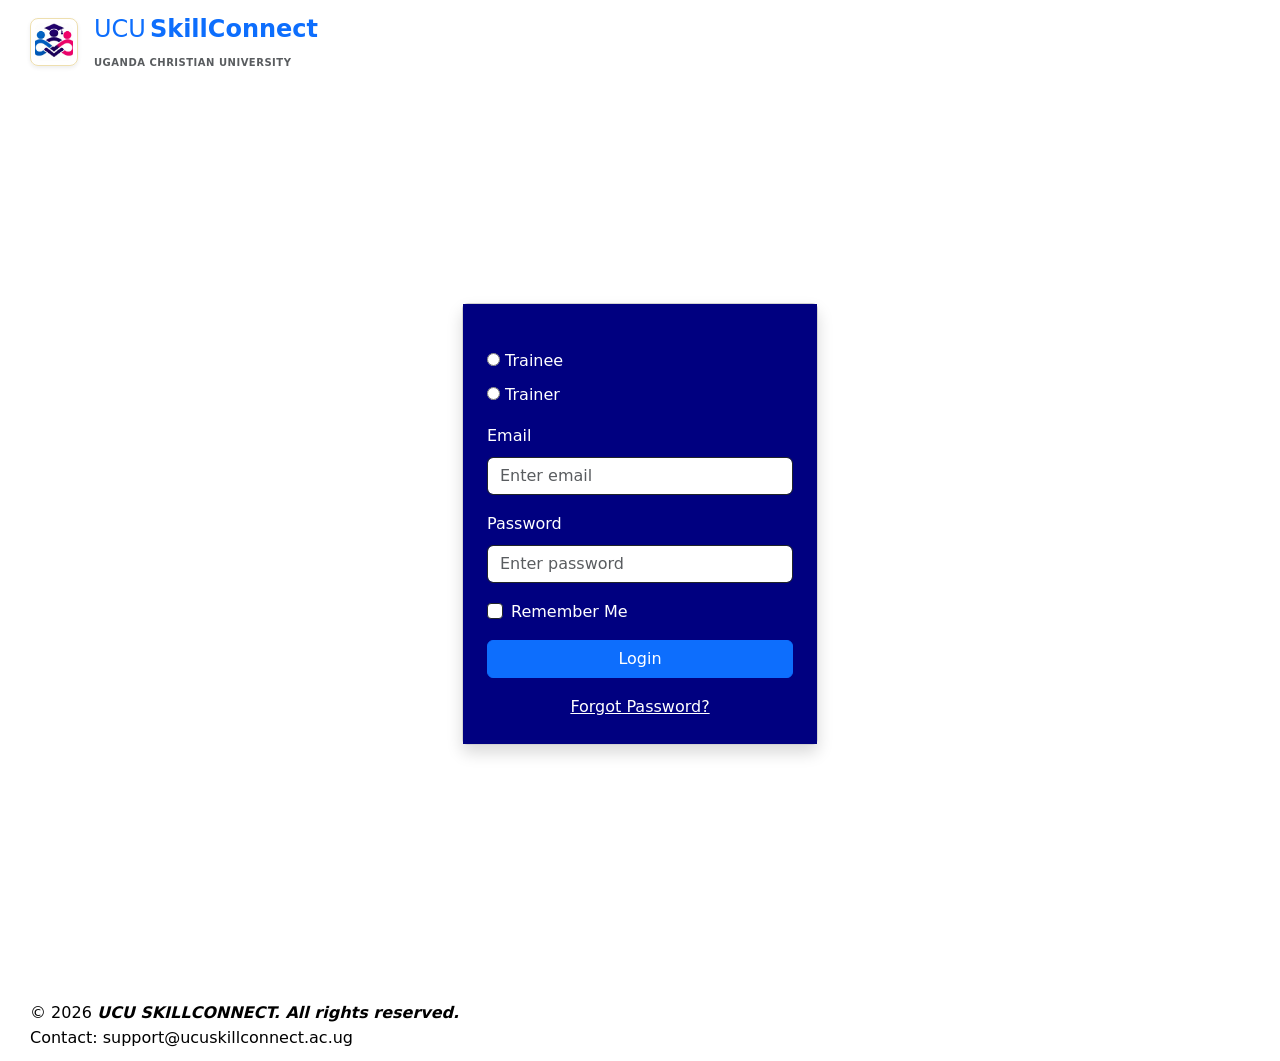
<file: loginPage.html>
<!DOCTYPE html>
<html lang="en">
<head>
    <meta charset="UTF-8">
    <meta name="viewport" content="width=device-width, initial-scale=1.0">
    <title>UCU SKILLCONNECT</title>

    <!-- Bootstrap CSS -->
    <link href="https://cdn.jsdelivr.net/npm/bootstrap@5.3.3/dist/css/bootstrap.min.css" rel="stylesheet">
<style>
p{
  color: white;
  background: #2C2C2C;
  padding: 12px 15px;
  margin-bottom: 10px;
}
body{

  font-size: 16px;
  color: white;
  line-height: 1.6;
  padding: 10px 30px;
  background: white;
}
button{
  color: white;
  background: #1A4D8F;
}
footer{
  color: black;
}
h1 {
  font-size: 40px;
  color: #0a5dc2;
  text-align: center;
}

img{
  border-radius: 48px 48px 48px 48px;
}
.brand {
  display: flex;
  align-items: center;
  justify-content: center;
  gap: 10px;
  margin-bottom: 20px;
}
.brand-logo {
  width: 48px;
  height: 48px;
  object-fit: contain;
  border-radius: 0;
}
.brand-title {
  margin: 0;
  font-size: clamp(1.1rem, 5vw, 1.6rem);
  color: #ffffff; /* Made header title white to match */
  white-space: nowrap;
}
</style>
</head>
<body>
    <a href="#" class="d-flex align-items-center gap-3 text-decoration-none">
                    <div class="badge-gradient p-1 rounded-3 shadow-sm d-flex align-items-center justify-content-center" style="width: 48px; height: 48px; border: 1px solid rgba(212, 175, 55, 0.4);">
                        <div class="bg-ucu-blue w-100 h-100 rounded-3 d-flex align-items-center justify-content-center text-ucu-gold">
                            <img src="UCU skillconnect.jpg" alt="skill logo" class="w-100 h-100 object-fit-cover rounded-3">
                            <i class="fa-solid fa-graduation-cap fs-5"></i>
                        </div>
                    </div>
                    <div>
                        <div class="d-flex align-items-center gap-1">
                            <span class="fw-extrabold fs-4 tracking-tight text-ucu-blue">UCU</span>
                            <span class="fw-bold fs-4 text-ucu-purple">SkillConnect</span>
                        </div>
                        <span class="text-uppercase text-muted fw-semibold block" style="font-size: 10px; letter-spacing: 0.5px; margin-top: -4px;">Uganda Christian University</span>
                    </div>
                </a>
<div class="container">
  <div class="row justify-content-center align-items-center vh-100">
    <div class="col-md-4">
      <div class="card shadow">
        <div class="card-body p-0">
          <!-- Added text-white class here so all text inside becomes white automatically -->
          <div class="login-container p-4 text-white" style="background-color: #000080;">

            <div class="brand">
            </div>

            <div class="form-field mb-2">
              <input class="radio" name="radios" type="radio" id="radioLabel" />
              <label for="radioLabel">Trainee</label>
            </div>
            <div class="form-field mb-3">
              <input class="radio" name="radios" type="radio" id="radioLabel2" />
              <label for="radioLabel2">Trainer</label>
            </div>

            <form class="needs-validation" novalidate>
              <div class="mb-3">
                <label class="form-label">Email</label>
                <input type="email" class="form-control border-dark" placeholder="Enter email" required>
                <div class="invalid-feedback">
                  Please enter a valid email address.
                </div>
              </div>

              <div class="mb-3">
                <label class="form-label">Password</label>
                <input type="password" class="form-control border-dark" placeholder="Enter password" id="password" required pattern="^(?=.*[a-z])(?=.*[A-Z])(?=.*\d).{8,}$">
                <div class="invalid-feedback text-warning">
                  Password must have:
                  <ul>
                    <li>8+ characters</li>
                    <li>1 uppercase letter</li>
                    <li>1 lowercase letter</li>
                    <li>1 number</li>
                  </ul>
                </div>
              </div>

              <div class="form-check mb-3">
                <input type="checkbox" class="form-check-input border-dark" id="rememberMe">
                <label class="form-check-label" for="rememberMe">Remember Me</label>
              </div>

              <button type="submit" class="btn btn-primary w-100">
                Login
              </button>
            </form>

            <script>
            (() => {
                'use strict';
                const forms = document.querySelectorAll('.needs-validation');
                Array.from(forms).forEach(form => {
                    form.addEventListener('submit', event => {
                        if (!form.checkValidity()) {
                            event.preventDefault();
                            event.stopPropagation();
                        }
                        form.classList.add('was-validated');
                    }, false);
                });
            })();
            </script>

            <div class="text-center mt-3">
                <a href="chil.html" class="text-white text-decoration-underline">Forgot Password?</a>
            </div>

          </div>
        </div>
      </div>
    </div>
  </div>
</div>

<footer>
<br>
&copy; 2026 <strong><em>UCU SKILLCONNECT. All rights reserved.</em></strong><br>Contact: support@ucuskillconnect.ac.ug
</footer>
</body>
</html>
</file>
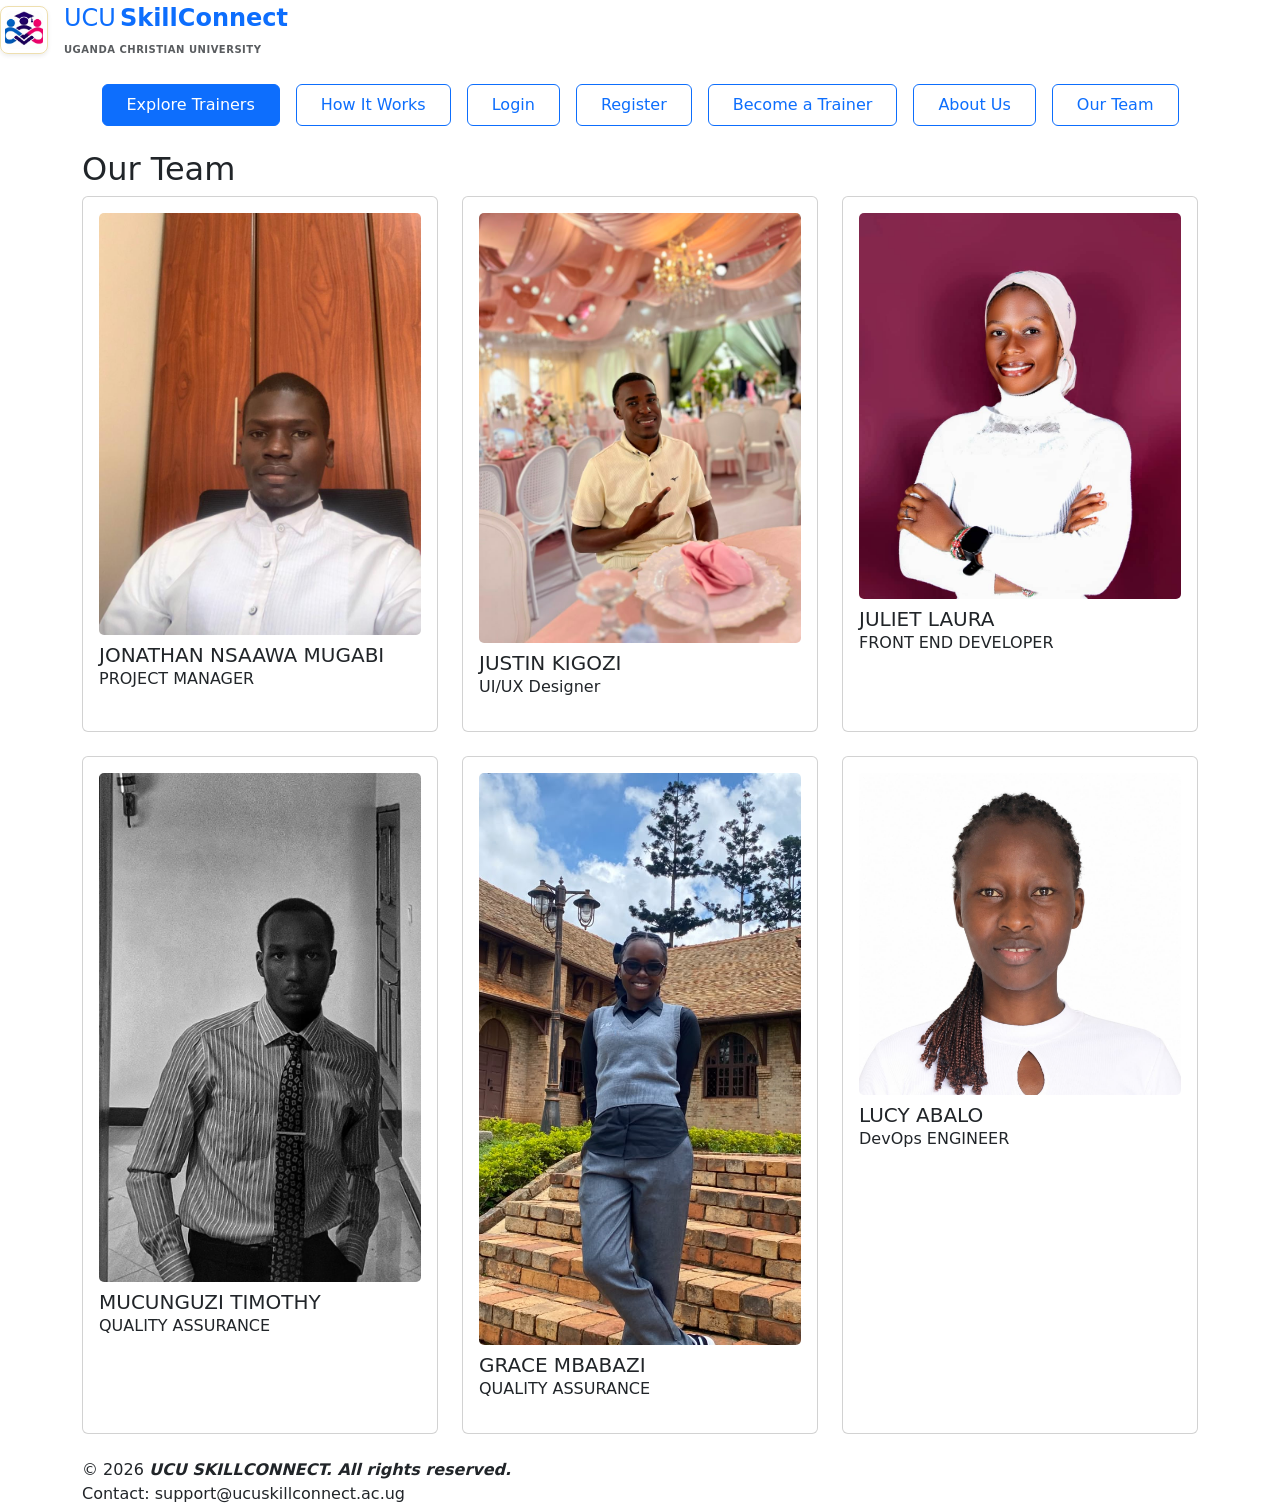
<file: our_team.html>
<!doctype html>
<html lang="en">
  <head>
    <meta charset="utf-8">
    <meta name="viewport" content="width=device-width, initial-scale=1">
    <title>UCU SkillConnect</title>
    <link href="https://cdn.jsdelivr.net/npm/bootstrap@5.3.8/dist/css/bootstrap.min.css" rel="stylesheet" integrity="sha384-sRIl4kxILFvY47J16cr9ZwB07vP4J8+LH7qKQnuqkuIAvNWLzeN8tE5YBujZqJLB" crossorigin="anonymous">
    
  </head>
  <body>
    
<a href="#" class="d-flex align-items-center gap-3 text-decoration-none">
                    <div class="badge-gradient p-1 rounded-3 shadow-sm d-flex align-items-center justify-content-center" style="width: 48px; height: 48px; border: 1px solid rgba(212, 175, 55, 0.4);">
                        <div class="bg-ucu-blue w-100 h-100 rounded-3 d-flex align-items-center justify-content-center text-ucu-gold">
                          <img src="UCU skillconnect.jpg" alt="skill logo" class="w-100 h-100 object-fit-cover rounded-3">
                            <i class="fa-solid fa-graduation-cap fs-5"></i>
                        </div>
                    </div>
                    <div>
                        <div class="d-flex align-items-center gap-1">
                            <span class="fw-extrabold fs-4 tracking-tight text-ucu-blue">UCU</span>
                            <span class="fw-bold fs-4 text-ucu-purple">SkillConnect</span>
                        </div>
                        <span class="text-uppercase text-muted fw-semibold block" style="font-size: 10px; letter-spacing: 0.5px; margin-top: -4px;">Uganda Christian University</span>
                    </div>
                </a>
                <div class="d-flex flex-wrap justify-content-center gap-3 my-4">
  <a href="index.html" class="btn btn-primary px-4 py-2">Explore Trainers</a>
  <a href="index.html" class="btn btn-outline-primary px-4 py-2">How It Works</a>
  <a href="loginPage.html" class="btn btn-outline-primary px-4 py-2">Login</a>
   <a href="registerpage.html" class="btn btn-outline-primary px-4 py-2">Register</a>
    <a href="SkillConnect_Named_Trainers.html" class="btn btn-outline-primary px-4 py-2">Become a Trainer</a>
  <a href="index.html" class="btn btn-outline-primary px-4 py-2">About Us</a>
  <a href="#Our Team" class="btn btn-outline-primary px-4 py-2">Our Team</a>
</div>






  <div class="container">
  <h2>Our Team</h2>
  
  
  <div class="row row-cols-1 row-cols-md-3 g-4">
  <!-- Trainer 1 -->
  <div class="col">
    <div class="card h-100">
      <div class="card-body">
        <img src="Jonathan.jpeg"class="card-img" alt="Jonathan's image">
        <h5 class="mt-2 mb-0">JONATHAN NSAAWA MUGABI</h5>
        <p class="card-text fg-2">PROJECT MANAGER</p>
        <small class="fg-3"></small>
      </div>
    </div>
  </div>

  <!-- Trainer 2 -->
  <div class="col">
    <div class="card h-100">
      <div class="card-body">
        <img src="Justin.jpeg" class="card-img" alt="Justine's image">
        <h5 class="mt-2 mb-0">JUSTIN KIGOZI</h5>
        <p class="card-text fg-2">UI/UX Designer</p>
        <small class="fg-3"></small>
      </div>
    </div>
  </div>

  <!-- Trainer 3 -->
  <div class="col">
    <div class="card h-100">
      <div class="card-body">
        <img src="Juliet.jpeg" class="card-img" alt="Juliet's image">
        <h5 class="mt-2 mb-0">JULIET LAURA</h5>
        <p class="card-text fg-2">FRONT END DEVELOPER</p>
        <small class="fg-3"></small>
      </div>
    </div>
  </div>

  <!-- Trainer 4 -->
  <div class="col">
    <div class="card h-100">
      <div class="card-body">
        <img src="Timothy.jpeg"class="card-img" alt="Timothy's image">
        <h5 class="mt-2 mb-0">MUCUNGUZI TIMOTHY</h5>
        <p class="card-text fg-2">QUALITY ASSURANCE </p>
        <small class="fg-3"></small>
      </div>
    </div>
  </div>

  <!-- Trainer 5 -->
  <div class="col">
    <div class="card h-100">
      <div class="card-body">
        <img src="Grace 2.jpeg" class="card-img" alt="Grace's image"  >
        <h5 class="mt-2 mb-0">GRACE MBABAZI</h5>
        <p class="card-text fg-2">QUALITY ASSURANCE </p>
        <small class="fg-3"></small>
      </div>
    </div>
  </div>

  <!-- Trainer 6 -->
  <div class="col">
    <div class="card h-100">
      <div class="card-body">
        <img src="Lucy.jpeg" class="card-img" alt="Lucy's image">
        <h5 class="mt-2 mb-0">LUCY ABALO</h5>
        <p class="card-text fg-2">DevOps ENGINEER</p>
        <small class="fg-3"></small>
      </div>
    </div>
  </div>
</div>
<br>
<footer>
    <div>

&copy; 2026 <strong><em>UCU SKILLCONNECT. All rights reserved.</em></strong><br>Contact: support@ucuskillconnect.ac.ug
</footer>
</div>
  </body>
</html>
</file>
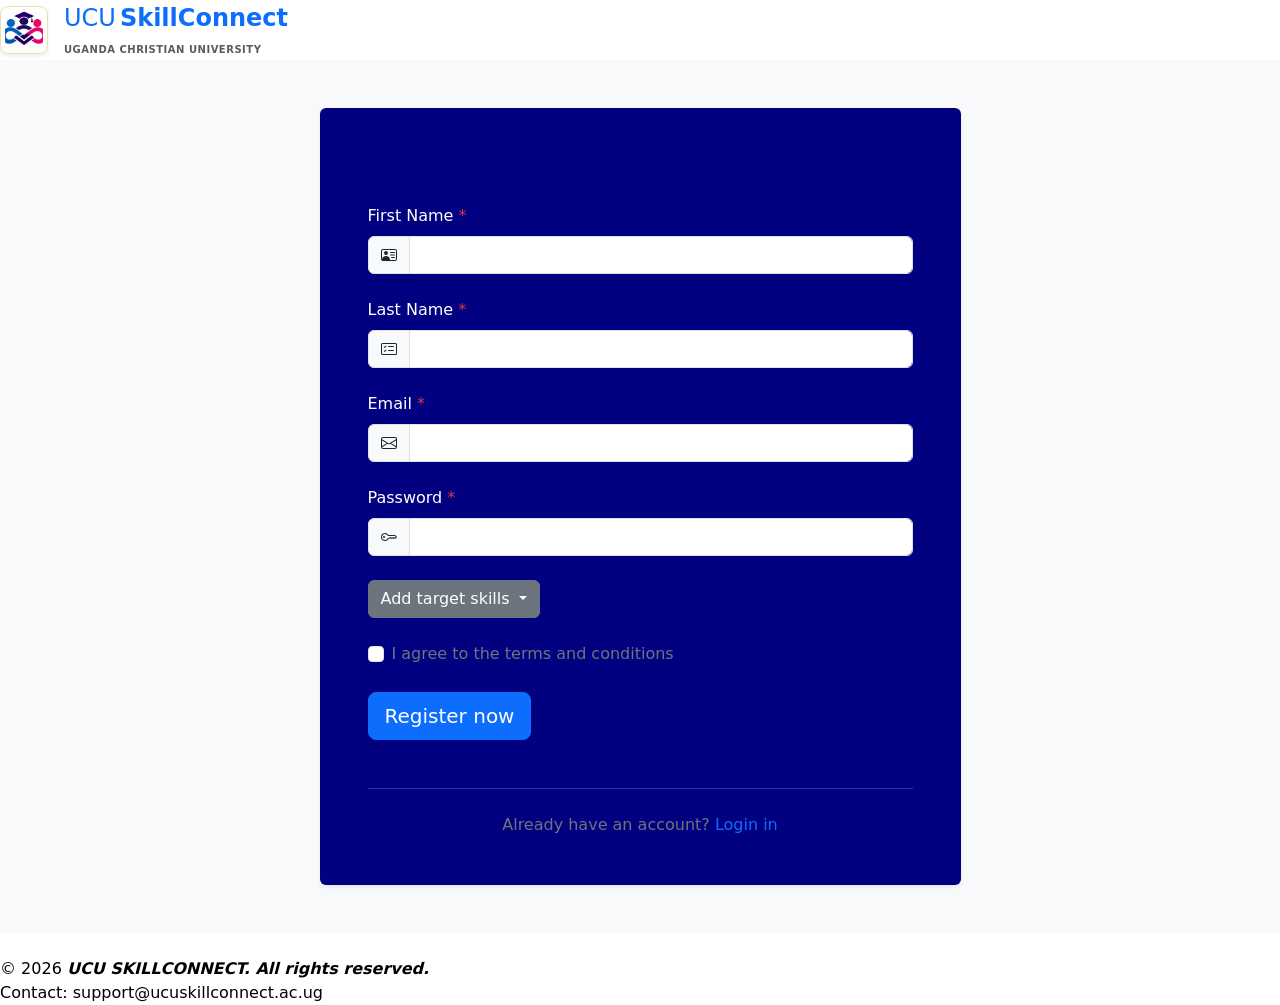
<file: registerpage.html>
<!DOCTYPE html>
<html lang="en">
<head>
    <meta charset="UTF-8">
    <meta name="viewport" content="width=device-width, initial-scale=1.0">
    <title>UCU SKILLCONNECT</title>

    <!-- Bootstrap CSS -->
    <link href="https://cdn.jsdelivr.net/npm/bootstrap@5.2.3/dist/css/bootstrap.min.css" rel="stylesheet">
<style>
.form-label{
color: white;
}
footer{
color: black;
}
h1{
    color: white;
}
</style>
</head>
<body>
    <a href="#" class="d-flex align-items-center gap-3 text-decoration-none">
                    <div class="badge-gradient p-1 rounded-3 shadow-sm d-flex align-items-center justify-content-center" style="width: 48px; height: 48px; border: 1px solid rgba(212, 175, 55, 0.4);">
                        <div class="bg-ucu-blue w-100 h-100 rounded-3 d-flex align-items-center justify-content-center text-ucu-gold">
                            <img src="UCU skillconnect.jpg" alt="skill logo" class="w-100 h-100 object-fit-cover rounded-3">
                            <i class="fa-solid fa-graduation-cap fs-5"></i>
                        </div>
                    </div>
                    <div>
                        <div class="d-flex align-items-center gap-1">
                            <span class="fw-extrabold fs-4 tracking-tight text-ucu-blue">UCU</span>
                            <span class="fw-bold fs-4 text-ucu-purple">SkillConnect</span>
                        </div>
                        <span class="text-uppercase text-muted fw-semibold block" style="font-size: 10px; letter-spacing: 0.5px; margin-top: -4px;">Uganda Christian University</span>
                    </div>
                </a>
<!-- Registration 1 - Bootstrap Brain Component -->
<div class="bg-light py-3 py-md-5">
  <div class="container">
    <div class="row justify-content-md-center">
      <div class="col-12 col-md-11 col-lg-8 col-xl-7 col-xxl-6">
        <div class="p-4 p-md-5 rounded shadow-sm" style="background-color: #000080;">
          <div class="row">
            <div class="col-12">
              <div class="text-center mb-5">
              </div>
            </div>
          </div>
          <form action="#!">
            <div class="row gy-3 gy-md-4 overflow-hidden">
              <div class="col-12">
                <label for="firstName" class="form-label">First Name <span class="text-danger">*</span></label>
                <div class="input-group">
                  <span class="input-group-text">
                    <svg xmlns="http://www.w3.org/2000/svg" width="16" height="16" fill="currentColor" class="bi bi-person-vcard" viewBox="0 0 16 16">
                      <path d="M5 8a2 2 0 1 0 0-4 2 2 0 0 0 0 4m4-2.5a.5.5 0 0 1 .5-.5h4a.5.5 0 0 1 0 1h-4a.5.5 0 0 1-.5-.5M9 8a.5.5 0 0 1 .5-.5h4a.5.5 0 0 1 0 1h-4A.5.5 0 0 1 9 8m1 2.5a.5.5 0 0 1 .5-.5h3a.5.5 0 0 1 0 1h-3a.5.5 0 0 1-.5-.5" />
                      <path d="M2 2a2 2 0 0 0-2 2v8a2 2 0 0 0 2 2h12a2 2 0 0 0 2-2V4a2 2 0 0 0-2-2zM1 4a1 1 0 0 1 1-1h12a1 1 0 0 1 1 1v8a1 1 0 0 1-1 1H8.96c.026-.163.04-.33.04-.5C9 10.567 7.21 9 5 9c-2.086 0-3.8 1.398-3.984 3.181A1.006 1.006 0 0 1 1 12z" />
                    </svg>
                  </span>
                  <input type="text" class="form-control" name="firstName" id="firstName" required>
                </div>
              </div>
              <div class="col-12">
                <label for="lastName" class="form-label">Last Name <span class="text-danger">*</span></label>
                <div class="input-group">
                  <span class="input-group-text">
                    <svg xmlns="http://www.w3.org/2000/svg" width="16" height="16" fill="currentColor" class="bi bi-card-checklist" viewBox="0 0 16 16">
                      <path d="M14.5 3a.5.5 0 0 1 .5.5v9a.5.5 0 0 1-.5.5h-13a.5.5 0 0 1-.5-.5v-9a.5.5 0 0 1 .5-.5zm-13-1A1.5 1.5 0 0 0 0 3.5v9A1.5 1.5 0 0 0 1.5 14h13a1.5 1.5 0 0 0 1.5-1.5v-9A1.5 1.5 0 0 0 14.5 2z" />
                      <path d="M7 5.5a.5.5 0 0 1 .5-.5h5a.5.5 0 0 1 0 1h-5a.5.5 0 0 1-.5-.5m-1.496-.854a.5.5 0 0 1 0 .708l-1.5 1.5a.5.5 0 0 1-.708 0l-.5-.5a.5.5 0 1 1 .708-.708l.146.147 1.146-1.147a.5.5 0 0 1 .708 0M7 9.5a.5.5 0 0 1 .5-.5h5a.5.5 0 0 1 0 1h-5a.5.5 0 0 1-.5-.5m-1.496-.854a.5.5 0 0 1 0 .708l-1.5 1.5a.5.5 0 0 1-.708 0l-.5-.5a.5.5 0 0 1 .708-.708l.146.147 1.146-1.147a.5.5 0 0 1 .708 0" />
                    </svg>
                  </span>
                  <input type="text" class="form-control" name="lastName" id="lastName" required>
                </div>
              </div>
              <div class="col-12">
                <label for="email" class="form-label">Email <span class="text-danger">*</span></label>
                <div class="input-group">
                  <span class="input-group-text">
                    <svg xmlns="http://www.w3.org/2000/svg" width="16" height="16" fill="currentColor" class="bi bi-envelope" viewBox="0 0 16 16">
                      <path d="M0 4a2 2 0 0 1 2-2h12a2 2 0 0 1 2 2v8a2 2 0 0 1-2 2H2a2 2 0 0 1-2-2V4Zm2-1a1 1 0 0 0-1 1v.217l7 4.2 7-4.2V4a1 1 0 0 0-1-1H2Zm13 2.383-4.708 2.825L15 11.105V5.383Zm-.034 6.876-5.64-3.471L8 9.583l-1.326-.795-5.64 3.47A1 1 0 0 0 2 13h12a1 1 0 0 0 .966-.741ZM1 11.105l4.708-2.897L1 5.383v5.722Z" />
                    </svg>
                  </span>
                  <input type="email" class="form-control" name="email" id="email" required>
                </div>
              </div>
              <div class="col-12">
                <label for="password" class="form-label">Password <span class="text-danger">*</span></label>
                <div class="input-group">
                  <span class="input-group-text">
                    <svg xmlns="http://www.w3.org/2000/svg" width="16" height="16" fill="currentColor" class="bi bi-key" viewBox="0 0 16 16">
                      <path d="M0 8a4 4 0 0 1 7.465-2H14a.5.5 0 0 1 .354.146l1.5 1.5a.5.5 0 0 1 0 .708l-1.5 1.5a.5.5 0 0 1-.708 0L13 9.207l-.646.647a.5.5 0 0 1-.708 0L11 9.207l-.646.647a.5.5 0 0 1-.708 0L9 9.207l-.646.647A.5.5 0 0 1 8 10h-.535A4 4 0 0 1 0 8zm4-3a3 3 0 1 0 2.712 4.285A.5.5 0 0 1 7.163 9h.63l.853-.854a.5.5 0 0 1 .708 0l.646.647.646-.647a.5.5 0 0 1 .708 0l.646.647.646-.647a.5.5 0 0 1 .708 0l.646.647.793-.793-1-1h-6.63a.5.5 0 0 1-.451-.285A3 3 0 0 0 4 5z" />
                      <path d="M4 8a1 1 0 1 1-2 0 1 1 0 0 1 2 0z" />
                    </svg>
                  </span>
                  <input type="password" class="form-control" name="password" id="password" value="" required>
                </div>
              </div>
              <br>
              <br>
              <div class="dropdown">
  <button class="btn btn-secondary dropdown-toggle" type="button" data-bs-toggle="dropdown" aria-expanded="false">
    Add target skills  </button>
  <ul class="dropdown-menu">
    <li><a class="dropdown-item" href="#">Chess</a></li>
    <li><a class="dropdown-item" href="#">Javascript</a></li>
    <li><a class="dropdown-item" href="#">Python</a></li>
    <li><a class="dropdown-item" href="#">Public speech</a></li>
    <li><a class="dropdown-item" href="#">Website design</a></li>
    <li><a class="dropdown-item" href="#">Matlab</a></li>
    <li><a class="dropdown-item" data-bs-toggle="collapse" href="#OtherSkillCollapse" role="button" aria-expanded="false" aria-controls="otherSkillCollapse" onclick="event.stopPropagation()">Other</a></li>
  </ul>
</div>
                <div class = "collapse mt-3" id="OtherSkillCollapse">
                    <div class = "col-12">
                        <label for ="customSkill" class="form-label">Please specify other skill<span class="text-danger">*</span></label>
                <input type="text" class="form-control" id="customSkill" name="customSkill" placeholder="Enter your skill">
                    </div>
                     </div>
                    
              <div class="col-12">
                <div class="form-check">
              
                  <input class="form-check-input" type="checkbox" value="" name="iAgree" id="iAgree" required>
                  <label class="form-check-label text-secondary" for="iAgree">
                    I agree to the terms and conditions</a>
                  </label>
                </div>
              </div>
              <div class="col-12">
                <div class="d-grid">
                  <a href="SkillConnect_Named_Trainers.html"><button class="btn btn-primary btn-lg" type="submit">Register now</button></a>
                </div>
              </div>
            </div>
          </form>
          <div class="row">
            <div class="col-12">
              <hr class="mt-5 mb-4 border-secondary-subtle">
              <p class="m-0 text-secondary text-center">Already have an account? <a href="loginPage.html" class="link-primary text-decoration-none">Login in</a></p>
            </div>
          </div>
        </div>
      </div>
    </div>
  </div>
</div>
<footer>
<br>
&copy; 2026 <strong><em>UCU SKILLCONNECT. All rights reserved.</em></strong><br>Contact: support@ucuskillconnect.ac.ug
</footer>
<script src="https://cdn.jsdelivr.net/npm/bootstrap@5.2.3/dist/js/bootstrap.bundle.min.js"></script>
</body>
</html>
</file>
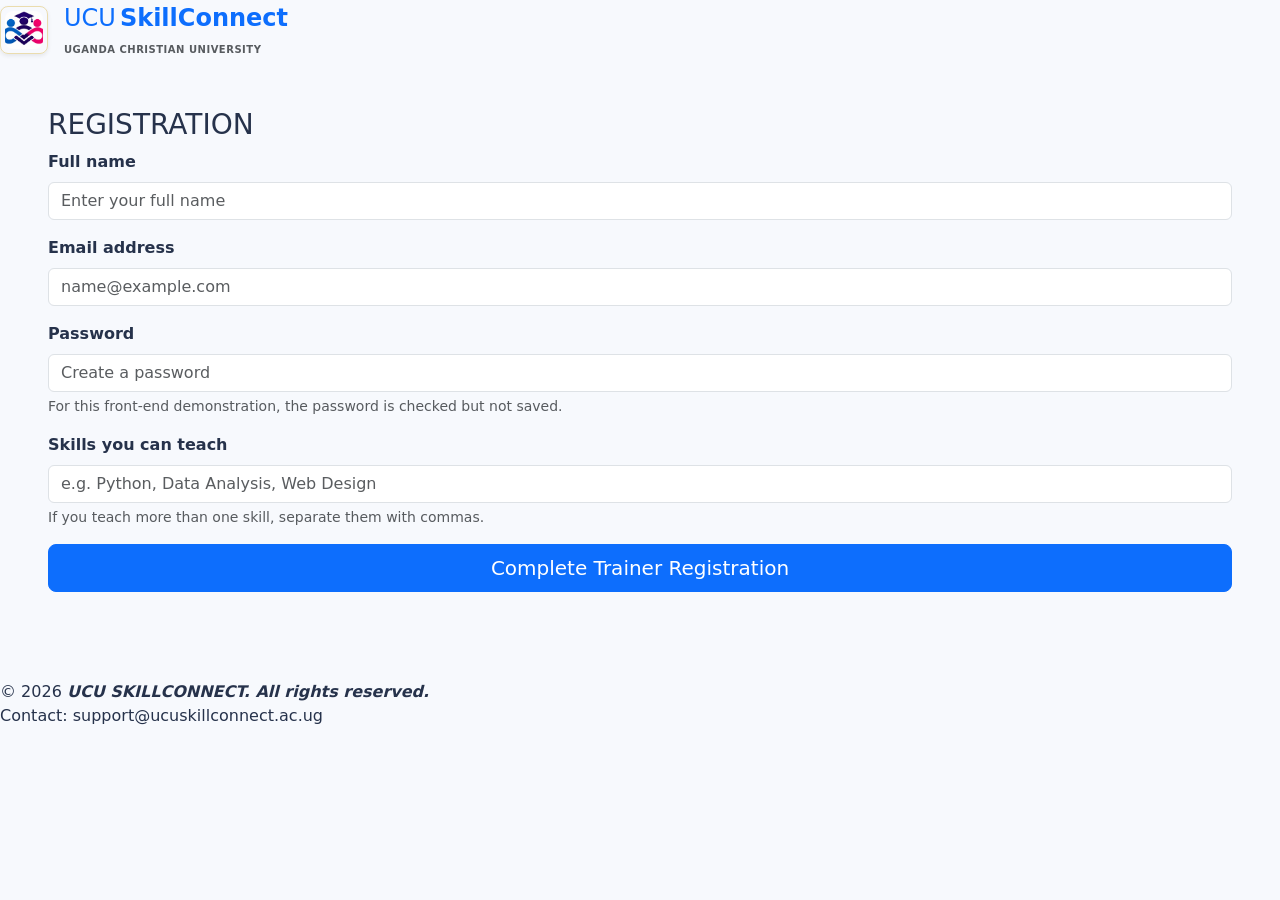
<file: SkillConnect_Named_Trainers.html>
<!doctype html>
<html lang="en">
<head>
  <meta charset="utf-8">
  <meta name="viewport" content="width=device-width, initial-scale=1">
  <title>SkillConnect | Share What You Know</title>
  <link href="https://cdn.jsdelivr.net/npm/bootstrap@5.3.3/dist/css/bootstrap.min.css" rel="stylesheet">
  <style>
    :root { --brand:#2457d6; --ink:#172554; --soft:#eef3ff; }
    body { background:#f7f9fd; color:#26324b; }
    . navbar{ box-shadow:0 3px 16px rgba(22,42,90,.12); 
    .navbar-brand { letter-spacing:.2px; }
    .hero {
      background:linear-gradient(125deg,#eaf1ff 0%,#f7f9ff 55%,#e5edff 100%);
      padding:78px 0 70px;
    }
    .hero h1 { color:var(--ink); font-weight:800; letter-spacing:-1px; }
    . hero p{ color:#596780; }
    .hero-panel { background:white; border:1px solid #e5eaf5; border-radius:22px; padding:24px; box-shadow:0 15px 40px rgba(35,65,130,.08); }
    section { scroll-margin-top:85px; }
    .section-title { color:var(--ink); font-weight:750; }
    .skill-card, .trainer-card { height:100%; border:1px solid #e7ebf3; border-radius:16px; transition:transform .18s ease,box-shadow .18s ease; }
    .skill-card:hover, .trainer-card:hover { transform:translateY(-3px); box-shadow:0 12px 28px rgba(35,65,130,.09); }
    .icon-box { width:42px;height:42px;border-radius:12px;background:var(--soft);display:grid;place-items:center;color:var(--brand);font-weight:800; }
    .register-panel { border:0;border-radius:20px;overflow:hidden;box-shadow:0 14px 40px rgba(35,65,130,.10); }
    .register-heading { background:linear-gradient(135deg,#2457d6,#4779ed);color:white;padding:25px; }
    .form-control,.form-select { padding:.72rem .85rem;border-color:#dce3ef; }
    .form-control:focus,.form-select:focus { border-color:#7c9cf1;box-shadow:0 0 0 .2rem rgba(36,87,214,.12); }
    .btn-primary { background:var(--brand);border-color:var(--brand); }
    .btn-primary:hover { background:#1946bb;border-color:#1946bb; }
    .tag { background:#edf2ff;color:#2457d6;border-radius:30px;padding:5px 10px;font-size:.78rem;font-weight:600;display:inline-block;margin:3px 3px 0 0; }
    .footer { 
      color: black;
    }
  </style>
</head>
<body>
<a href="#" class="d-flex align-items-center gap-3 text-decoration-none">
                    <div class="badge-gradient p-1 rounded-3 shadow-sm d-flex align-items-center justify-content-center" style="width: 48px; height: 48px; border: 1px solid rgba(212, 175, 55, 0.4);">
                        <div class="bg-ucu-blue w-100 h-100 rounded-3 d-flex align-items-center justify-content-center text-ucu-gold">
                          <img src="UCU skillconnect.jpg" alt="skill logo" class="w-100 h-100 object-fit-cover rounded-3">
                            <i class="fa-solid fa-graduation-cap fs-5"></i>
                        </div>
                    </div>
                    <div>
                        <div class="d-flex align-items-center gap-1">
                            <span class="fw-extrabold fs-4 tracking-tight text-ucu-blue">UCU</span>
                            <span class="fw-bold fs-4 text-ucu-purple">SkillConnect</span>
                        </div>
                        <span class="text-uppercase text-muted fw-semibold block" style="font-size: 10px; letter-spacing: 0.5px; margin-top: -4px;">Uganda Christian University</span>
                    </div>
                </a>
<div class="modal-body p-4 p-md-5">
          <form id="registerForm">
            <h3>REGISTRATION</h3>
            <div class="mb-3">
              <label for="trainerName" class="form-label fw-semibold">Full name</label>
              <input id="trainerName" type="text" class="form-control" placeholder="Enter your full name" required>
            </div>
            <div class="mb-3">
              <label for="trainerEmail" class="form-label fw-semibold">Email address</label>
              <input id="trainerEmail" type="email" class="form-control" placeholder="name@example.com" required>
            </div>
            <div class="mb-3">
              <label for="trainerPassword" class="form-label fw-semibold">Password</label>
              <input id="trainerPassword" type="password" class="form-control" placeholder="Create a password" minlength="6" required>
              <div class="form-text">For this front-end demonstration, the password is checked but not saved.</div>
            </div>
            <div class="mb-3">
              <label for="trainerSkills" class="form-label fw-semibold">Skills you can teach</label>
              <input id="trainerSkills" type="text" class="form-control" placeholder="e.g. Python, Data Analysis, Web Design" required>
              <div class="form-text">If you teach more than one skill, separate them with commas.</div>
            </div>
            <a href= "index.html" class="btn btn-primary btn-lg w-100" role="button">Complete Trainer Registration</a>
          </form>
          <div id="registerMessage" class="mt-3" role="status" aria-live="polite"></div>
        </div>
      </div>
    </div>
  </div>
  <footer>
<br>
&copy; 2026 <strong><em>UCU SKILLCONNECT. All rights reserved.</em></strong><br>Contact: support@ucuskillconnect.ac.ug
</footer>
</body>
</html>
</file>
